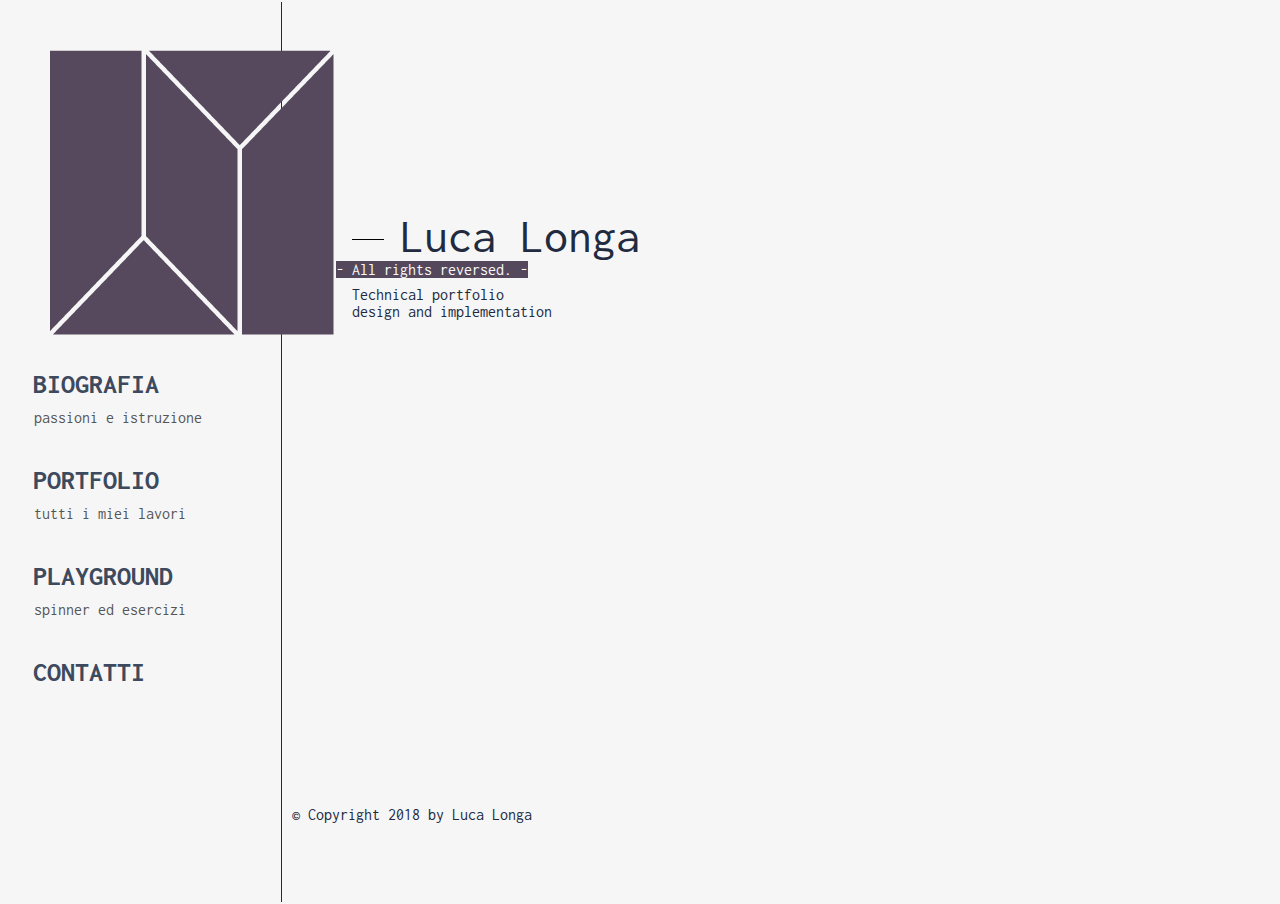
<file: index.html>
<!DOCTYPE html>
<html lang="en" class="js"><head><meta http-equiv="Content-Type" content="text/html; charset=UTF-8">

	<meta name="viewport" content="width=device-width, initial-scale=1">
	<meta name="description" content="A recreation of the collapsing logo effect seen on PracticalVR.">
	<meta name="keywords" content="logo, animation, effect, demo, web developemnt, animejs">
	<meta name="author" content="Luca Longa" />

	<link rel="shortcut icon" href="./logositosmall.png">

	<link rel="stylesheet" type="text/css" href="./style.css">

	<title>LL DESIGN</title>


	<script src="jquery-3.3.1.js">document.documentElement.className="js";var supportsCssVars=function(){var e,t=document.createElement("style");return t.innerHTML="root: { --tmp-var: bold; }",document.head.appendChild(t),e=!!(window.CSS&&window.CSS.supports&&window.CSS.supports("font-weight","var(--tmp-var)")),t.parentNode.removeChild(t),e};supportsCssVars()||alert("Please view this demo in a modern browser that supports CSS Variables.");
	</script>


</head>
<body>

	<!-- LOADER -->

	<div class="pre-loader">
		<div class="sk-fading-circle">
			<div class="sk-circle1 sk-circle"></div>
			<div class="sk-circle2 sk-circle"></div>
			<div class="sk-circle3 sk-circle"></div>
			<div class="sk-circle4 sk-circle"></div>
			<div class="sk-circle5 sk-circle"></div>
			<div class="sk-circle6 sk-circle"></div>
			<div class="sk-circle7 sk-circle"></div>
			<div class="sk-circle8 sk-circle"></div>
			<div class="sk-circle9 sk-circle"></div>
			<div class="sk-circle10 sk-circle"></div>
			<div class="sk-circle11 sk-circle"></div>
			<div class="sk-circle12 sk-circle"></div>
		</div>
	</div>

	<!-- ======================================= -->


	<main>

		<div class="content">

		<div class="sidebar">
			<div id="logo">
				<a href="index.html">
					<img src="logositolarge.png">
				</a>
			</div>
			<nav class="menu menu--laterale">

				<a class="menu__item" href="./bio.html">
					<span class="menu__item-name">Biografia</span>
					<span class="menu__item-label">passioni e istruzione</span>
				</a>

				<a class="menu__item" href="./portfolio.html">
					<span class="menu__item-name">Portfolio</span>
					<span class="menu__item-label">tutti i miei lavori</span>
				</a>

				<a class="menu__item" href="#">
					<span class="menu__item-name">Playground</span>
					<span class="menu__item-label">spinner ed esercizi</span>
				</a>

				<a class="menu__item" href="./contatti.html">
					<span class="menu__item-name">Contatti</span>
				</a>

			</nav>
		</div>



			<div class="principale">
				<div class="principale__elemento principale__elemento--featured">
					<div class="principale__elemento-img principale__elemento-img--grande">

						<div class="principale__elemento-titlewrap principale__elemento-titlewrap--featured">
							<h3 class="principale__elemento-title principale__elemento-title--grande">Luca Longa</h3>
							<mark> - All rights reversed. - </mark>
							<p class="principale__elemento-subtitle">Technical portfolio design and implementation</p>
						</div>
					</div>
				</div>
				<footer>
					<p> © Copyright 2018 by Luca Longa</p>
				</footer>
			</div>
		</div>
	</main>

	<script>

	/* LOADER */

	(function($){
		'use strict';
		$(window).on('load', function () {
			if ($(".pre-loader").length > 0)
			{
				$(".pre-loader").fadeOut("slow");
			}
		});
	})(jQuery)

	/* =========================================== */

	</script>

</body></html>
</file>
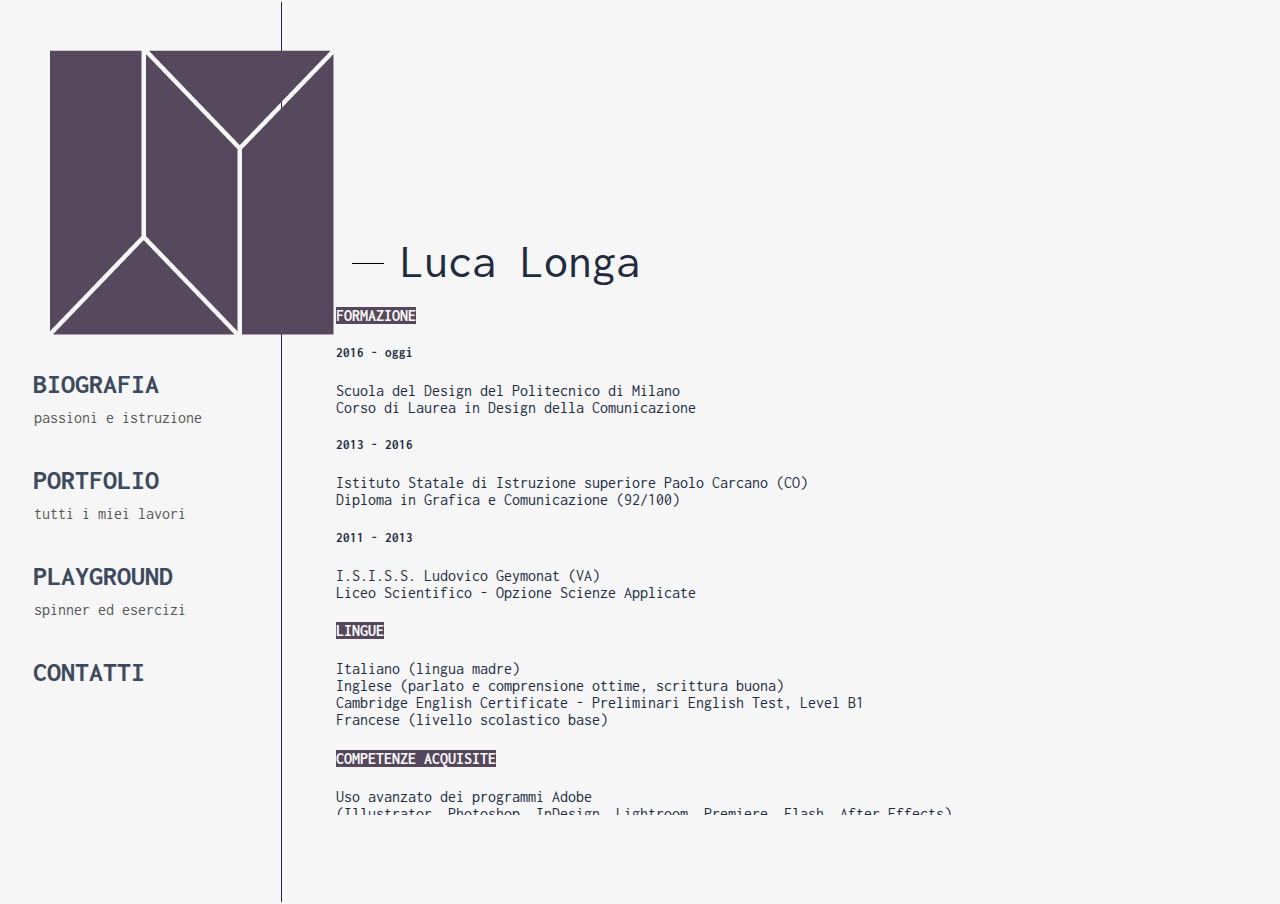
<file: bio.html>
<!DOCTYPE html>
<html lang="en" class="js"><head><meta http-equiv="Content-Type" content="text/html; charset=UTF-8">

	<meta name="viewport" content="width=device-width, initial-scale=1">
	<meta name="description" content="A recreation of the collapsing logo effect seen on PracticalVR.">
	<meta name="keywords" content="logo, animation, effect, demo, web developemnt, animejs">
	<meta name="author" content="Luca Longa" />

	<link rel="shortcut icon" href="./logositosmall.png">

	<link rel="stylesheet" type="text/css" href="./style.css">

	<title>LL DESIGN</title>


	<script src="jquery-3.3.1.js">document.documentElement.className="js";var supportsCssVars=function(){var e,t=document.createElement("style");return t.innerHTML="root: { --tmp-var: bold; }",document.head.appendChild(t),e=!!(window.CSS&&window.CSS.supports&&window.CSS.supports("font-weight","var(--tmp-var)")),t.parentNode.removeChild(t),e};supportsCssVars()||alert("Please view this demo in a modern browser that supports CSS Variables.");
	</script>


</head>
<body>

	<!-- LOADER -->

	<div class="pre-loader">
		<div class="sk-fading-circle">
			<div class="sk-circle1 sk-circle"></div>
			<div class="sk-circle2 sk-circle"></div>
			<div class="sk-circle3 sk-circle"></div>
			<div class="sk-circle4 sk-circle"></div>
			<div class="sk-circle5 sk-circle"></div>
			<div class="sk-circle6 sk-circle"></div>
			<div class="sk-circle7 sk-circle"></div>
			<div class="sk-circle8 sk-circle"></div>
			<div class="sk-circle9 sk-circle"></div>
			<div class="sk-circle10 sk-circle"></div>
			<div class="sk-circle11 sk-circle"></div>
			<div class="sk-circle12 sk-circle"></div>
		</div>
	</div>

	<!-- ======================================= -->


	<main>

		<div class="content">

			<div class="sidebar">
				<div id="logo">
					<a href="index.html">
						<img src="logositolarge.png">
					</a>
				</div>
				<nav class="menu menu--laterale">

					<a class="menu__item" href="./bio.html">
						<span class="menu__item-name">Biografia</span>
						<span class="menu__item-label">passioni e istruzione</span>
					</a>

					<a class="menu__item" href="./portfolio.html">
						<span class="menu__item-name">Portfolio</span>
						<span class="menu__item-label">tutti i miei lavori</span>
					</a>

					<a class="menu__item" href="#">
						<span class="menu__item-name">Playground</span>
						<span class="menu__item-label">spinner ed esercizi</span>
					</a>

					<a class="menu__item" href="./contatti.html">
						<span class="menu__item-name">Contatti</span>
					</a>

				</nav>
			</div>



			<div class="principale">
				<div class="principale__elemento principale__elemento--featured">
					<div class="principale__elemento-img principale__elemento-img--grande">

						<div class="principale__elemento-titlewrap principale__elemento-titlewrap--featured">
							<h3 class="principale__elemento-title principale__elemento-title--grande">Luca Longa</h3>
							<p class="principale__elemento-biografia">

								<h4><mark>FORMAZIONE</mark></h4>

								<h5>2016 - oggi</h5>
								<a href="http://www.design.polimi.it/">Scuola del Design</a> del <a href="https://www.polimi.it/">Politecnico di Milano</a> <br>
								<a href="http://www.poliorientami.polimi.it/cosa-si-studia/corsi-di-laurea/design/design-della-comunicazione/">Corso di Laurea in Design della Comunicazione</a>

								<h5>2013 - 2016</h5>
								<a href="http://www.setificio.gov.it/">Istituto Statale di Istruzione superiore Paolo Carcano</a> (CO) <br>
								<a href="http://www.setificio.gov.it/grafica-e-comunicazione/">Diploma in Grafica e Comunicazione</a> (92/100)

								<h5>2011 - 2013</h5>
								<a href="http://www.itisgeymonat.va.it/">I.S.I.S.S. Ludovico Geymonat</a> (VA) <br>
								Liceo Scientifico - Opzione Scienze Applicate

								<h4><mark>LINGUE</mark></h4>

								Italiano (lingua madre) <br>

								Inglese (parlato e comprensione ottime, scrittura buona) <br>
								Cambridge English Certificate - Preliminari English Test, Level B1 <br>

								Francese (livello scolastico base) <br>

								<h4><mark>COMPETENZE ACQUISITE</mark></h4>


								Uso avanzato dei programmi Adobe <br>
								(Illustrator, Photoshop, InDesign, Lightroom, Premiere, Flash, After Effects) <br>

								Uso base dei programmi di progettazione CAD <br>
								AutoCAD (2D/3D), 3DSMax <br>
								Abilità nell’uso dei principali programmi di ufficio <br>
								(Microsoft Office, Libre Office) <br>

								Interfacciamento con i principali sistemi operativi <br>
								(Mac OS, Microsoft Windows, Linux) <br>

								Conoscenze delle tecnologie di produzione in ambito grafico industriale e artigianale. <br>

								Lavoro in team di piccole e medie dimensioni (2-8 persone) per  <br>la realizzazione di progetti complessi.<br>

								Progetti in gruppi ampi (30-40) e coordinamento fra gruppi di <br>lavoro maturata nell’esperienza di 13 anni nella realtà dello scautismo<br>
								(Gruppo Scout AGESCI Como 3) <br>

								Creazione dell’ambiente di gruppo, riconoscimento delle potenzialità e <br>delle esigenze dei componenti per la pianificazione di strategie di lavoro.<br>

								Competenze nella gestione di comunicazione  tattile per <br>soggetti affetti da ipovisione o cecità.<br>

								<h4><mark>ALTRE CERTIFICAZIONI</mark></h4>

								INAIL  certificato di superamento del test per la sicurezza sul lavoro con validità nazionale

								Royal Academy of Dance  - taken part in a 4° Presentation Class</p>
							</div>
						</div>
					</div>
				</div>
			</div>
		</main>

		<script>

		/* LOADER */

		(function($){
			'use strict';
			$(window).on('load', function () {
				if ($(".pre-loader").length > 0)
				{
					$(".pre-loader").fadeOut("slow");
				}
			});
		})(jQuery)

		/* =========================================== */

		</script>

	</body></html>
</file>
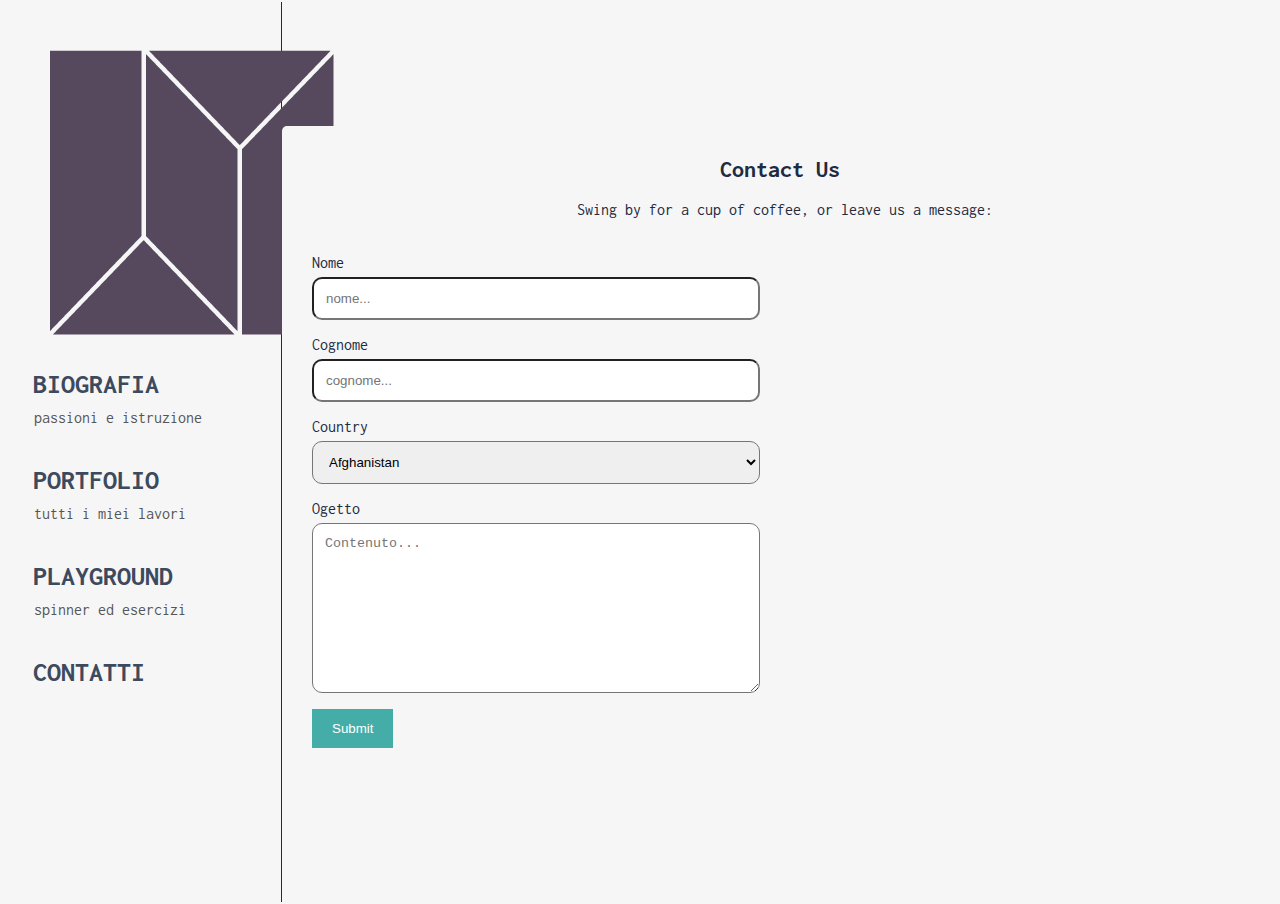
<file: contatti.html>
<!DOCTYPE html>
<html lang="en" class="js"><head><meta http-equiv="Content-Type" content="text/html; charset=UTF-8">

	<meta name="viewport" content="width=device-width, initial-scale=1">
	<meta name="description" content="A recreation of the collapsing logo effect seen on PracticalVR.">
	<meta name="keywords" content="logo, animation, effect, demo, web developemnt, animejs">
	<meta name="author" content="Luca Longa" />

	<link rel="shortcut icon" href="./logositosmall.png">

	<link rel="stylesheet" type="text/css" href="./style.css">

	<title>LL DESIGN</title>


	<script src="jquery-3.3.1.js">document.documentElement.className="js";var supportsCssVars=function(){var e,t=document.createElement("style");return t.innerHTML="root: { --tmp-var: bold; }",document.head.appendChild(t),e=!!(window.CSS&&window.CSS.supports&&window.CSS.supports("font-weight","var(--tmp-var)")),t.parentNode.removeChild(t),e};supportsCssVars()||alert("Please view this demo in a modern browser that supports CSS Variables.");
	</script>


</head>
<body>

	<!-- LOADER -->

	<div class="pre-loader">
		<div class="sk-fading-circle">
			<div class="sk-circle1 sk-circle"></div>
			<div class="sk-circle2 sk-circle"></div>
			<div class="sk-circle3 sk-circle"></div>
			<div class="sk-circle4 sk-circle"></div>
			<div class="sk-circle5 sk-circle"></div>
			<div class="sk-circle6 sk-circle"></div>
			<div class="sk-circle7 sk-circle"></div>
			<div class="sk-circle8 sk-circle"></div>
			<div class="sk-circle9 sk-circle"></div>
			<div class="sk-circle10 sk-circle"></div>
			<div class="sk-circle11 sk-circle"></div>
			<div class="sk-circle12 sk-circle"></div>
		</div>
	</div>

	<!-- ======================================= -->


	<main>

		<div class="content">

			<div class="sidebar">
				<div id="logo">
					<a href="index.html">
					<img src="logositolarge.png">
					</a>
				</div>
				<nav class="menu menu--laterale">

					<a class="menu__item" href="./bio.html">
						<span class="menu__item-name">Biografia</span>
						<span class="menu__item-label">passioni e istruzione</span>
					</a>

					<a class="menu__item" href="./portfolio.html">
						<span class="menu__item-name">Portfolio</span>
						<span class="menu__item-label">tutti i miei lavori</span>
					</a>

					<a class="menu__item" href="#">
						<span class="menu__item-name">Playground</span>
						<span class="menu__item-label">spinner ed esercizi</span>
					</a>

					<a class="menu__item" href="./contatti.html">
						<span class="menu__item-name">Contatti</span>
					</a>

				</nav>
			</div>

			<div class="container">
				<div style="text-align:center">
					<h2>Contact Us</h2>
					<p>Swing by for a cup of coffee, or leave us a message:</p>
				</div>
				<div class="row">
					<div class="column">
						<form action="./action_page.php">
							<label for="fname">Nome</label>
							<input type="text" id="fname" name="firstname" placeholder="nome...">
							<label for="lname">Cognome</label>
							<input type="text" id="lname" name="lastname" placeholder="cognome...">
							<label for="Paese">Country</label>
							<select id="country" name="country">
								<option value="AFG">Afghanistan</option>
								<option value="ALA">Åland Islands</option>
								<option value="ALB">Albania</option>
								<option value="DZA">Algeria</option>
								<option value="ASM">American Samoa</option>
								<option value="AND">Andorra</option>
								<option value="AGO">Angola</option>
								<option value="AIA">Anguilla</option>
								<option value="ATA">Antarctica</option>
								<option value="ATG">Antigua and Barbuda</option>
								<option value="ARG">Argentina</option>
								<option value="ARM">Armenia</option>
								<option value="ABW">Aruba</option>
								<option value="AUS">Australia</option>
								<option value="AUT">Austria</option>
								<option value="AZE">Azerbaijan</option>
								<option value="BHS">Bahamas</option>
								<option value="BHR">Bahrain</option>
								<option value="BGD">Bangladesh</option>
								<option value="BRB">Barbados</option>
								<option value="BLR">Belarus</option>
								<option value="BEL">Belgium</option>
								<option value="BLZ">Belize</option>
								<option value="BEN">Benin</option>
								<option value="BMU">Bermuda</option>
								<option value="BTN">Bhutan</option>
								<option value="BOL">Bolivia, Plurinational State of</option>
								<option value="BES">Bonaire, Sint Eustatius and Saba</option>
								<option value="BIH">Bosnia and Herzegovina</option>
								<option value="BWA">Botswana</option>
								<option value="BVT">Bouvet Island</option>
								<option value="BRA">Brazil</option>
								<option value="IOT">British Indian Ocean Territory</option>
								<option value="BRN">Brunei Darussalam</option>
								<option value="BGR">Bulgaria</option>
								<option value="BFA">Burkina Faso</option>
								<option value="BDI">Burundi</option>
								<option value="KHM">Cambodia</option>
								<option value="CMR">Cameroon</option>
								<option value="CAN">Canada</option>
								<option value="CPV">Cape Verde</option>
								<option value="CYM">Cayman Islands</option>
								<option value="CAF">Central African Republic</option>
								<option value="TCD">Chad</option>
								<option value="CHL">Chile</option>
								<option value="CHN">China</option>
								<option value="CXR">Christmas Island</option>
								<option value="CCK">Cocos (Keeling) Islands</option>
								<option value="COL">Colombia</option>
								<option value="COM">Comoros</option>
								<option value="COG">Congo</option>
								<option value="COD">Congo, the Democratic Republic of the</option>
								<option value="COK">Cook Islands</option>
								<option value="CRI">Costa Rica</option>
								<option value="CIV">Côte d'Ivoire</option>
								<option value="HRV">Croatia</option>
								<option value="CUB">Cuba</option>
								<option value="CUW">Curaçao</option>
								<option value="CYP">Cyprus</option>
								<option value="CZE">Czech Republic</option>
								<option value="DNK">Denmark</option>
								<option value="DJI">Djibouti</option>
								<option value="DMA">Dominica</option>
								<option value="DOM">Dominican Republic</option>
								<option value="ECU">Ecuador</option>
								<option value="EGY">Egypt</option>
								<option value="SLV">El Salvador</option>
								<option value="GNQ">Equatorial Guinea</option>
								<option value="ERI">Eritrea</option>
								<option value="EST">Estonia</option>
								<option value="ETH">Ethiopia</option>
								<option value="FLK">Falkland Islands (Malvinas)</option>
								<option value="FRO">Faroe Islands</option>
								<option value="FJI">Fiji</option>
								<option value="FIN">Finland</option>
								<option value="FRA">France</option>
								<option value="GUF">French Guiana</option>
								<option value="PYF">French Polynesia</option>
								<option value="ATF">French Southern Territories</option>
								<option value="GAB">Gabon</option>
								<option value="GMB">Gambia</option>
								<option value="GEO">Georgia</option>
								<option value="DEU">Germany</option>
								<option value="GHA">Ghana</option>
								<option value="GIB">Gibraltar</option>
								<option value="GRC">Greece</option>
								<option value="GRL">Greenland</option>
								<option value="GRD">Grenada</option>
								<option value="GLP">Guadeloupe</option>
								<option value="GUM">Guam</option>
								<option value="GTM">Guatemala</option>
								<option value="GGY">Guernsey</option>
								<option value="GIN">Guinea</option>
								<option value="GNB">Guinea-Bissau</option>
								<option value="GUY">Guyana</option>
								<option value="HTI">Haiti</option>
								<option value="HMD">Heard Island and McDonald Islands</option>
								<option value="VAT">Holy See (Vatican City State)</option>
								<option value="HND">Honduras</option>
								<option value="HKG">Hong Kong</option>
								<option value="HUN">Hungary</option>
								<option value="ISL">Iceland</option>
								<option value="IND">India</option>
								<option value="IDN">Indonesia</option>
								<option value="IRN">Iran, Islamic Republic of</option>
								<option value="IRQ">Iraq</option>
								<option value="IRL">Ireland</option>
								<option value="IMN">Isle of Man</option>
								<option value="ISR">Israel</option>
								<option value="ITA">Italia</option>
								<option value="JAM">Jamaica</option>
								<option value="JPN">Japan</option>
								<option value="JEY">Jersey</option>
								<option value="JOR">Jordan</option>
								<option value="KAZ">Kazakhstan</option>
								<option value="KEN">Kenya</option>
								<option value="KIR">Kiribati</option>
								<option value="PRK">Korea, Democratic People's Republic of</option>
								<option value="KOR">Korea, Republic of</option>
								<option value="KWT">Kuwait</option>
								<option value="KGZ">Kyrgyzstan</option>
								<option value="LAO">Lao People's Democratic Republic</option>
								<option value="LVA">Latvia</option>
								<option value="LBN">Lebanon</option>
								<option value="LSO">Lesotho</option>
								<option value="LBR">Liberia</option>
								<option value="LBY">Libya</option>
								<option value="LIE">Liechtenstein</option>
								<option value="LTU">Lithuania</option>
								<option value="LUX">Luxembourg</option>
								<option value="MAC">Macao</option>
								<option value="MKD">Macedonia, the former Yugoslav Republic of</option>
								<option value="MDG">Madagascar</option>
								<option value="MWI">Malawi</option>
								<option value="MYS">Malaysia</option>
								<option value="MDV">Maldives</option>
								<option value="MLI">Mali</option>
								<option value="MLT">Malta</option>
								<option value="MHL">Marshall Islands</option>
								<option value="MTQ">Martinique</option>
								<option value="MRT">Mauritania</option>
								<option value="MUS">Mauritius</option>
								<option value="MYT">Mayotte</option>
								<option value="MEX">Mexico</option>
								<option value="FSM">Micronesia, Federated States of</option>
								<option value="MDA">Moldova, Republic of</option>
								<option value="MCO">Monaco</option>
								<option value="MNG">Mongolia</option>
								<option value="MNE">Montenegro</option>
								<option value="MSR">Montserrat</option>
								<option value="MAR">Morocco</option>
								<option value="MOZ">Mozambique</option>
								<option value="MMR">Myanmar</option>
								<option value="NAM">Namibia</option>
								<option value="NRU">Nauru</option>
								<option value="NPL">Nepal</option>
								<option value="NLD">Netherlands</option>
								<option value="NCL">New Caledonia</option>
								<option value="NZL">New Zealand</option>
								<option value="NIC">Nicaragua</option>
								<option value="NER">Niger</option>
								<option value="NGA">Nigeria</option>
								<option value="NIU">Niue</option>
								<option value="NFK">Norfolk Island</option>
								<option value="MNP">Northern Mariana Islands</option>
								<option value="NOR">Norway</option>
								<option value="OMN">Oman</option>
								<option value="PAK">Pakistan</option>
								<option value="PLW">Palau</option>
								<option value="PSE">Palestinian Territory, Occupied</option>
								<option value="PAN">Panama</option>
								<option value="PNG">Papua New Guinea</option>
								<option value="PRY">Paraguay</option>
								<option value="PER">Peru</option>
								<option value="PHL">Philippines</option>
								<option value="PCN">Pitcairn</option>
								<option value="POL">Poland</option>
								<option value="PRT">Portugal</option>
								<option value="PRI">Puerto Rico</option>
								<option value="QAT">Qatar</option>
								<option value="REU">Réunion</option>
								<option value="ROU">Romania</option>
								<option value="RUS">Russian Federation</option>
								<option value="RWA">Rwanda</option>
								<option value="BLM">Saint Barthélemy</option>
								<option value="SHN">Saint Helena, Ascension and Tristan da Cunha</option>
								<option value="KNA">Saint Kitts and Nevis</option>
								<option value="LCA">Saint Lucia</option>
								<option value="MAF">Saint Martin (French part)</option>
								<option value="SPM">Saint Pierre and Miquelon</option>
								<option value="VCT">Saint Vincent and the Grenadines</option>
								<option value="WSM">Samoa</option>
								<option value="SMR">San Marino</option>
								<option value="STP">Sao Tome and Principe</option>
								<option value="SAU">Saudi Arabia</option>
								<option value="SEN">Senegal</option>
								<option value="SRB">Serbia</option>
								<option value="SYC">Seychelles</option>
								<option value="SLE">Sierra Leone</option>
								<option value="SGP">Singapore</option>
								<option value="SXM">Sint Maarten (Dutch part)</option>
								<option value="SVK">Slovakia</option>
								<option value="SVN">Slovenia</option>
								<option value="SLB">Solomon Islands</option>
								<option value="SOM">Somalia</option>
								<option value="ZAF">South Africa</option>
								<option value="SGS">South Georgia and the South Sandwich Islands</option>
								<option value="SSD">South Sudan</option>
								<option value="ESP">Spain</option>
								<option value="LKA">Sri Lanka</option>
								<option value="SDN">Sudan</option>
								<option value="SUR">Suriname</option>
								<option value="SJM">Svalbard and Jan Mayen</option>
								<option value="SWZ">Swaziland</option>
								<option value="SWE">Sweden</option>
								<option value="CHE">Switzerland</option>
								<option value="SYR">Syrian Arab Republic</option>
								<option value="TWN">Taiwan, Province of China</option>
								<option value="TJK">Tajikistan</option>
								<option value="TZA">Tanzania, United Republic of</option>
								<option value="THA">Thailand</option>
								<option value="TLS">Timor-Leste</option>
								<option value="TGO">Togo</option>
								<option value="TKL">Tokelau</option>
								<option value="TON">Tonga</option>
								<option value="TTO">Trinidad and Tobago</option>
								<option value="TUN">Tunisia</option>
								<option value="TUR">Turkey</option>
								<option value="TKM">Turkmenistan</option>
								<option value="TCA">Turks and Caicos Islands</option>
								<option value="TUV">Tuvalu</option>
								<option value="UGA">Uganda</option>
								<option value="UKR">Ukraine</option>
								<option value="ARE">United Arab Emirates</option>
								<option value="GBR">United Kingdom</option>
								<option value="USA">United States</option>
								<option value="UMI">United States Minor Outlying Islands</option>
								<option value="URY">Uruguay</option>
								<option value="UZB">Uzbekistan</option>
								<option value="VUT">Vanuatu</option>
								<option value="VEN">Venezuela, Bolivarian Republic of</option>
								<option value="VNM">Viet Nam</option>
								<option value="VGB">Virgin Islands, British</option>
								<option value="VIR">Virgin Islands, U.S.</option>
								<option value="WLF">Wallis and Futuna</option>
								<option value="ESH">Western Sahara</option>
								<option value="YEM">Yemen</option>
								<option value="ZMB">Zambia</option>
								<option value="ZWE">Zimbabwe</option>
							</select>
							<label for="subject">Ogetto</label>
							<textarea id="subject" name="subject" placeholder="Contenuto..." style="height:170px"></textarea>
							<input type="submit" value="Submit">
						</form>
					</div>
				</div>
			</div>





		</div>
	</main>

	<script>

	/* LOADER */

	(function($){
		'use strict';
		$(window).on('load', function () {
			if ($(".pre-loader").length > 0)
			{
				$(".pre-loader").fadeOut("slow");
			}
		});
	})(jQuery)

	/* =========================================== */

	</script>

</body></html>
</file>
<file: style.css>
@import url('https://fonts.googleapis.com/css?family=Inconsolata:400,700');

article,aside,details,figcaption,figure,footer,header,hgroup,main,nav,section,summary {
  display:block;
}

audio,canvas,video {
  display:inline-block;
}

audio:not([controls]) {
  display:none;height:0;
}
[hidden]{
  display:none;
}

html {
  font-family:sans-serif;
  -ms-text-size-adjust:100%;
  -webkit-text-size-adjust:100%;
}

body {
  --color-text: #212A3F;
  --color-bg: #fafafa;
  --color-link: #212A3F;
  --color-link-hover: #2F9DB4;
  --color-logo-bg: #a09f92;
  font-family: 'Inconsolata', monospace;
  height: 100vh;
  color: var(--color-text);
  background-color: var(--color-bg);
  -webkit-font-smoothing: antialiased;
  -moz-osx-font-smoothing: grayscale;
  margin:0;
}

h1 {
  font-size:2em;
  margin:0.67em 0;
}

h2{
}

h3{
}

h4{
}

h5{
}

b,strong {
  font-weight:bold;
}

hr {-moz-box-sizing:content-box;
  box-sizing:content-box;
  height:0;
}

mark {
  background:#55485C;
  color:#fafafa;
}

pre {
  white-space:pre-wrap;
}

q {
  quotes:"\201C" "\201D" "\2018" "\2019";
}

small {
  font-size:80%;
}

sub,sup {
  font-size:75%;line-height:0;
  position:relative;
  vertical-align:baseline;
}

sup {
  top:-0.5em;
}

sub {
  bottom:-0.25em;
}

img {
  border:0;
}

svg:not(:root) {
  overflow:hidden;
}

figure {
  margin:0;
}

fieldset {
  border:1px solid #c0c0c0;
  margin:0 2px;
  padding:0.35em 0.625em 0.75em;
}


textarea {
  overflow:auto;
  vertical-align:top;
}

table {
  border-collapse:collapse;
  border-spacing:0;
}

*,

*::before {
  box-sizing: border-box;
}


/* LOADER */

.pre-loader {
  position: absolute;
  height: 100%;
  width: 100%;
  left: 50%;
  top: 50%;
  transform: translate(-50%, -50%);
}
.sk-fading-circle {
  width: 40px;
  height: 40px;
  position: absolute;
  left: 50%;
  top: 50%;
  transform: translate(-50%, -50%);
}
.sk-fading-circle .sk-circle {
  width: 100%;
  height: 100%;
  position: absolute;
  left: 0;
  top: 0;
}
.sk-fading-circle .sk-circle:before {
  content: '';
  display: block;
  margin: 0 auto;
  width: 15%;
  height: 15%;
  background-color: #2F9DB4;
  border-radius: 100%;
  -webkit-animation: sk-circleFadeDelay 1.2s infinite ease-in-out both;
  animation: sk-circleFadeDelay 1.2s infinite ease-in-out both;
}
.sk-fading-circle .sk-circle2 {
  -webkit-transform: rotate(30deg);
  -ms-transform: rotate(30deg);
  transform: rotate(30deg);
}
.sk-fading-circle .sk-circle3 {
  -webkit-transform: rotate(60deg);
  -ms-transform: rotate(60deg);
  transform: rotate(60deg);
}
.sk-fading-circle .sk-circle4 {
  -webkit-transform: rotate(90deg);
  -ms-transform: rotate(90deg);
  transform: rotate(90deg);
}
.sk-fading-circle .sk-circle5 {
  -webkit-transform: rotate(120deg);
  -ms-transform: rotate(120deg);
  transform: rotate(120deg);
}
.sk-fading-circle .sk-circle6 {
  -webkit-transform: rotate(150deg);
  -ms-transform: rotate(150deg);
  transform: rotate(150deg);
}
.sk-fading-circle .sk-circle7 {
  -webkit-transform: rotate(180deg);
  -ms-transform: rotate(180deg);
  transform: rotate(180deg);
}
.sk-fading-circle .sk-circle8 {
  -webkit-transform: rotate(210deg);
  -ms-transform: rotate(210deg);
  transform: rotate(210deg);
}
.sk-fading-circle .sk-circle9 {
  -webkit-transform: rotate(240deg);
  -ms-transform: rotate(240deg);
  transform: rotate(240deg);
}
.sk-fading-circle .sk-circle10 {
  -webkit-transform: rotate(270deg);
  -ms-transform: rotate(270deg);
  transform: rotate(270deg);
}
.sk-fading-circle .sk-circle11 {
  -webkit-transform: rotate(300deg);
  -ms-transform: rotate(300deg);
  transform: rotate(300deg);
}
.sk-fading-circle .sk-circle12 {
  -webkit-transform: rotate(330deg);
  -ms-transform: rotate(330deg);
  transform: rotate(330deg);
}
.sk-fading-circle .sk-circle2:before {
  -webkit-animation-delay: -1.1s;
  animation-delay: -1.1s;
}
.sk-fading-circle .sk-circle3:before {
  -webkit-animation-delay: -1s;
  animation-delay: -1s;
}
.sk-fading-circle .sk-circle4:before {
  -webkit-animation-delay: -0.9s;
  animation-delay: -0.9s;
}
.sk-fading-circle .sk-circle5:before {
  -webkit-animation-delay: -0.8s;
  animation-delay: -0.8s;
}
.sk-fading-circle .sk-circle6:before {
  -webkit-animation-delay: -0.7s;
  animation-delay: -0.7s;
}
.sk-fading-circle .sk-circle7:before {
  -webkit-animation-delay: -0.6s;
  animation-delay: -0.6s;
}
.sk-fading-circle .sk-circle8:before {
  -webkit-animation-delay: -0.5s;
  animation-delay: -0.5s;
}
.sk-fading-circle .sk-circle9:before {
  -webkit-animation-delay: -0.4s;
  animation-delay: -0.4s;
}
.sk-fading-circle .sk-circle10:before {
  -webkit-animation-delay: -0.3s;
  animation-delay: -0.3s;
}
.sk-fading-circle .sk-circle11:before {
  -webkit-animation-delay: -0.2s;
  animation-delay: -0.2s;
}
.sk-fading-circle .sk-circle12:before {
  -webkit-animation-delay: -0.1s;
  animation-delay: -0.1s;
}
@-webkit-keyframes sk-circleFadeDelay {
  0%, 39%, 100% {
    opacity: 0;
  }
  40% {
    opacity: 1;
  }
}
@keyframes sk-circleFadeDelay {
  0%, 39%, 100% {
    opacity: 0;
  }
  40% {
    opacity: 1;
  }
}

/* ======================================*/

a {
  text-decoration: none;
  color: var(--color-link);
  outline: none;
}

a:hover,
a:focus {
  color: var(--color-link-hover);
  outline: none;
}

main {
  position: relative;
  width: 100%;
}

p {
  margin-left: 10px;
}

#logo{
  width: 280px;
    padding-left: 1.5rem;
    padding-top: 1.5rem;
}

.principale {
  flex: 1;
  overflow: scroll;
  overflow-x: hidden;
}

.principale__elemento {
  position: relative;
  margin: 2rem 0 0 auto;

}

.principale__elemento-title {
  font-size: 1.5rem;
  font-weight: normal;
  position: relative;
  padding: 0 0 0 4rem;
  margin: 0.5rem 0 0 0;
}

.principale__elemento-title--grande {
  font-size: 1.85rem;
}

.principale__elemento-subtitle {
  color: #212A3F;
  max-width: 200px;
  margin: 0.5rem 0 0 1rem;
}

.principale__elemento-title::before {
  content: '';
  position: absolute;
  top: 55%;
  left: 0;
  margin: 0 1rem 0;
  height: 1px;
  width: 2rem;
  background: #000;
}

.principale__elemento-img {
  width: 40vh;
  height: 100vh;
  max-width: 100vw;
  max-height: 77vh;
  margin: 0 0 0 auto;
  overflow: hidden;
}

.principale__elemento-img--grande {
  width: 75vh;
  height: 100vh;
}

.principale__elemento-img-inner {
  background-size: cover;
  background-position: 50% 50%;
  width: 100%;
  height: 100%;
}

.principale__elemento-titlewrap {
  position: absolute;
  bottom: 3rem;
  width: 100%;
  left: 0;
  padding: 1rem;
}

.principale__nav {
  display: none;
}

.principale__elemento-biografia{
  color: #212A3F;
  max-width: 800px;
  margin: 0.5rem 0 0 0.5rem;
}

.principale__nav-elemento {
  cursor: default;
  background: #ddd;
  border: 0;
  height: 1.5rem;
  width: 1px;
  color: transparent;
  font-size: 0;
  padding: 0;
  display: block;
  margin-bottom: 0.5rem;
  position: relative;
}

.principale__nav-elemento:focus {
  outline: none;
}

.principale__nav-elemento--current {
  background: #333;
}


.content {
  position: relative;
  display: flex;
  justify-content: center;
  align-items: center;
  min-height: 100vh;
  margin: 0 auto;
  padding: 2px 2px;
  background-color: #F6F6F6;
  align-items: center;
}

.content--fixed {
  position: fixed;
  z-index: 100;
  top: 0;
  left: 0;
  display: grid;
  align-content: space-between;
  width: 100%;
  max-width: none;
  height: 100vh;
  padding: 1.5em;
  pointer-events: none;
  grid-template-columns: 50% 50%;
  grid-template-rows: auto auto 4em;
  grid-template-areas: 'header ...'
  '... ...'
  'github demos';
}

.content--fixed a {
  pointer-events: auto;
}

.sidebar {
  width: 280px;
  border-right: 1px solid;
  min-height: 100vh;
  padding-left: 1.5rem;
  padding-top: 1.5rem;
}

.menu {
  position: relative;
  z-index: 10;
  --color-text: #212A3F;
  --color-background: #161616;
  --color-link: #565656;
  --color-link-hover: #2F9DB4;
  font-family: 'Inconsolata', monospace;
  color: #363636;
  color: var(--color-text);
  -moz-osx-font-smoothing: grayscale;
}

.menu__item {
  line-height: 1;
  position: relative;
  display: block;
  margin: 1em 0;
  outline: none;
}

.menu__item-name,
.menu__item-label {
  position: relative;
  display: inline-block;
}

.menu__item-name {
  font-size: 1.25em;
}

.menu__item-label {
  margin: 0 0 0 0.5em;
}

.menu--laterale .menu__item {
  font-family: 'Inconsolata', monospace;
  display: flex;
  flex-direction: column;
  align-items: flex-start;
  margin: 2em 0;
}

.menu--laterale .menu__item-name {
  font-size: 1.75em;
  font-weight: bold;
  overflow: hidden;
  padding: 0 0.25em;
  text-transform: uppercase;
  color: #3D4A5E;
}

.menu--laterale .menu__item-name::before,
.menu--laterale .menu__item-name::after {
  content: '';
  position: absolute;
  top: 0;
  left: 0;
  width: 100%;
  height: 100%;
  background: #eb2141;
  transform: translate3d(-100%,0,0) translate3d(-1px,0,0);
  transition: transform 0.7s;
  transition-timing-function: cubic-bezier(0.7,0,0.3,1);
}

.menu--laterale .menu__item:hover .menu__item-name::before {
  transform: translate3d(100%,0,0) translate3d(1px,0,0);
}

.menu--laterale .menu__item:hover .menu__item-name::after {
  transform: translate3d(0,0,0);
}

.menu--laterale .menu__item-name::after {
  top: calc(50% - 2px);
  height: 4px;
}

.menu--laterale .menu__item-label {
  font-size: 1em;
  margin: 0.5em 0 0 0;
  margin-top: 0.25em;
  padding: 0.5em;
  color: #565656;
  transition: color 0.7s;
  transition-timing-function: cubic-bezier(0.7,0,0.3,1);
}

.menu--laterale .menu__item:hover .menu__item-label {
  color: #E5E5E5;
}



.principale__elemento {
  padding: 0 4rem 0 0;
}
.principale__elemento-number {
  right: 4rem;
}
.principale__elemento-title {
  font-size: 2rem;
}

}
.principale__elemento-subtitle {
  color: #4C4543;
}
.principale__elemento-titlewrap--featured {
  top: 10vh;
  right: 3vw;
  left: 3vw;
}
.principale__elemento-title--grande {
  font-size: 3rem;
}
.principale__nav {
  position: absolute;
  right: 0;
  top: 0;
  width: 4rem;
  height: 75vh;
  justify-content: center;
  flex-direction: column;
  align-elementos: center;
  display: flex;
}

/* =========================================== */
/* CONTATTI */
* {
  box-sizing: border-box;
}

/* Style inputs */
input[type=text], select, textarea {
  width: 100%;
  padding: 12px;
  border-left: : 1px solid #e5e5e5;
  margin-top: 6px;
  margin-bottom: 16px;
  resize: vertical;
  border-radius: 10px;
}

input[type=submit] {
  background-color: #45ADA8;
  color: white;
  padding: 12px 20px;
  border: none;
  cursor: pointer;
}

input[type=submit]:hover {
  background-color: #45ADA8;
}

/* Style the container/contact section */
.container {
  border-radius: 5px;
  background-color: #F6F6F6;
  padding: 10px;
}

/* Create two columns that float next to eachother */
.column {
  float: center;
  width: 50%;
  margin-top: 6px;
  padding: 20px;
}

/* Clear floats after the columns */
.row:after {
  content: "";
  display: table;
  clear: both;
}
</file>
